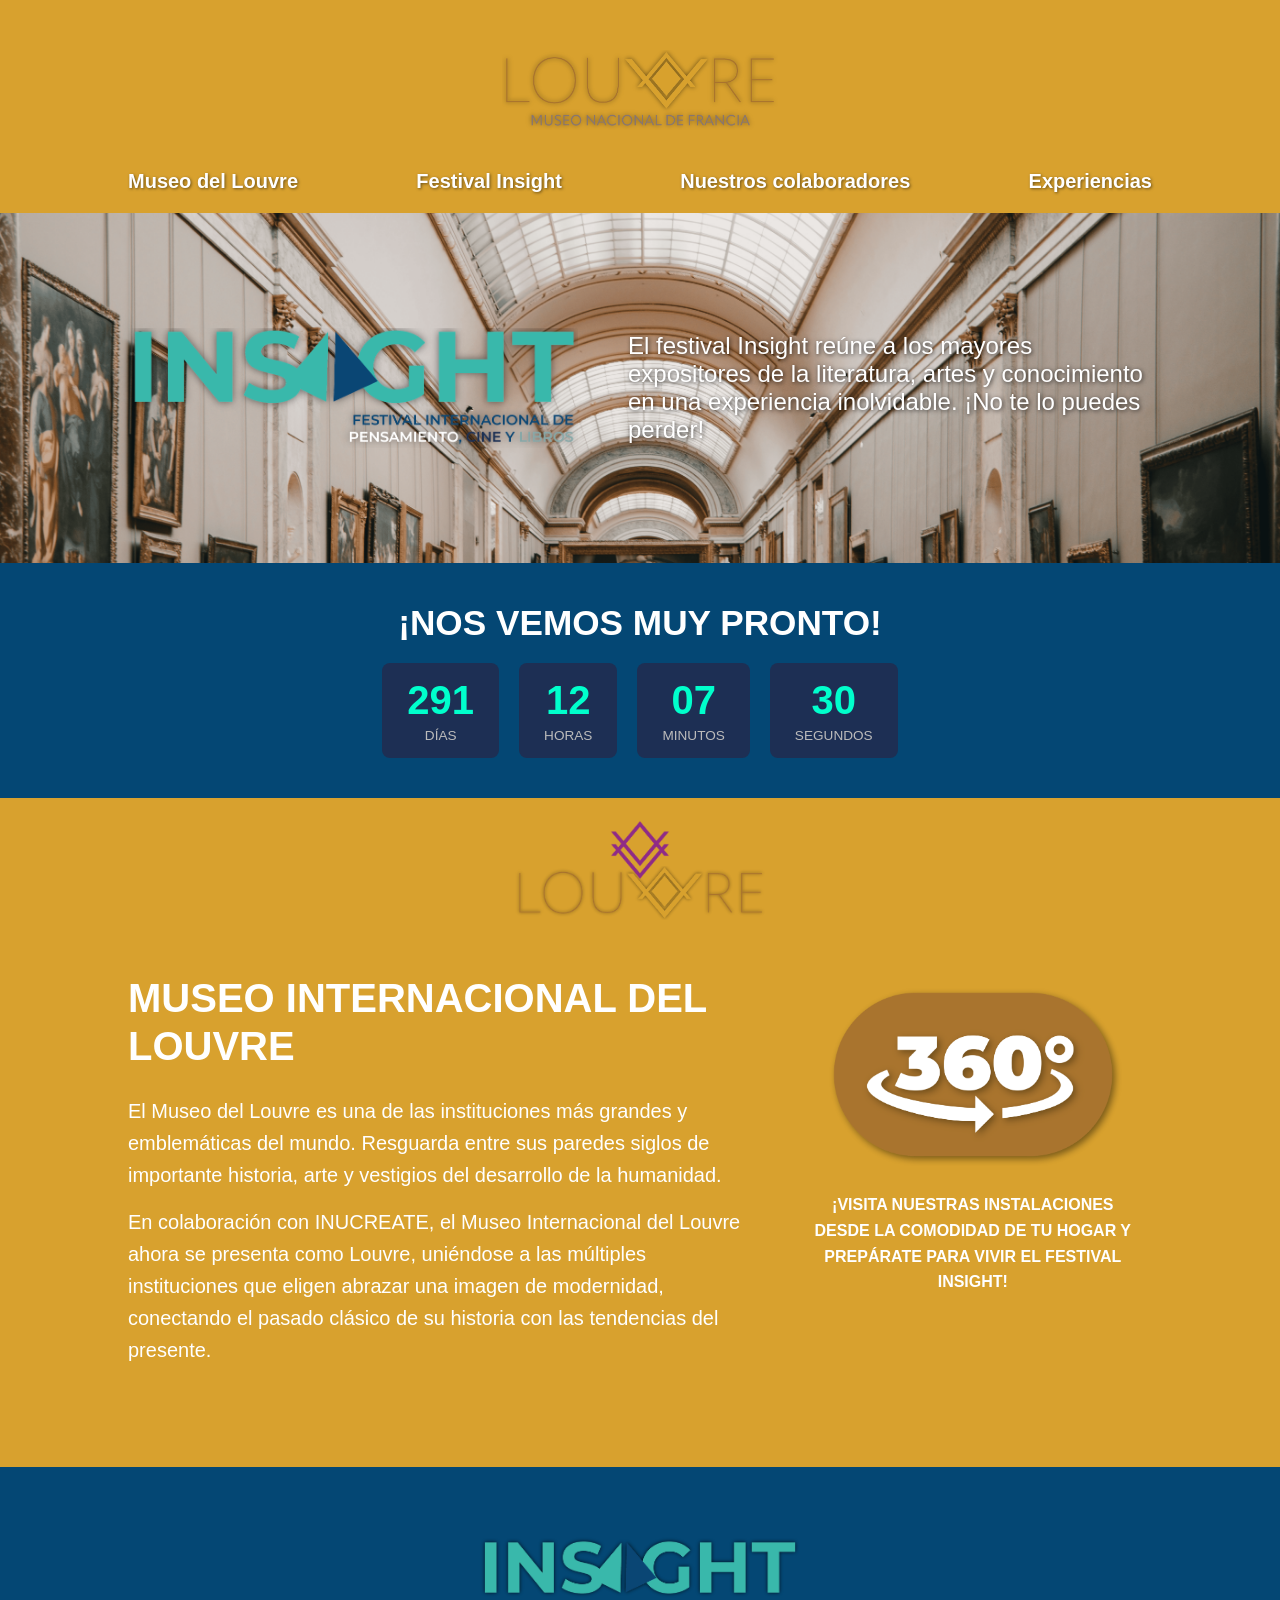
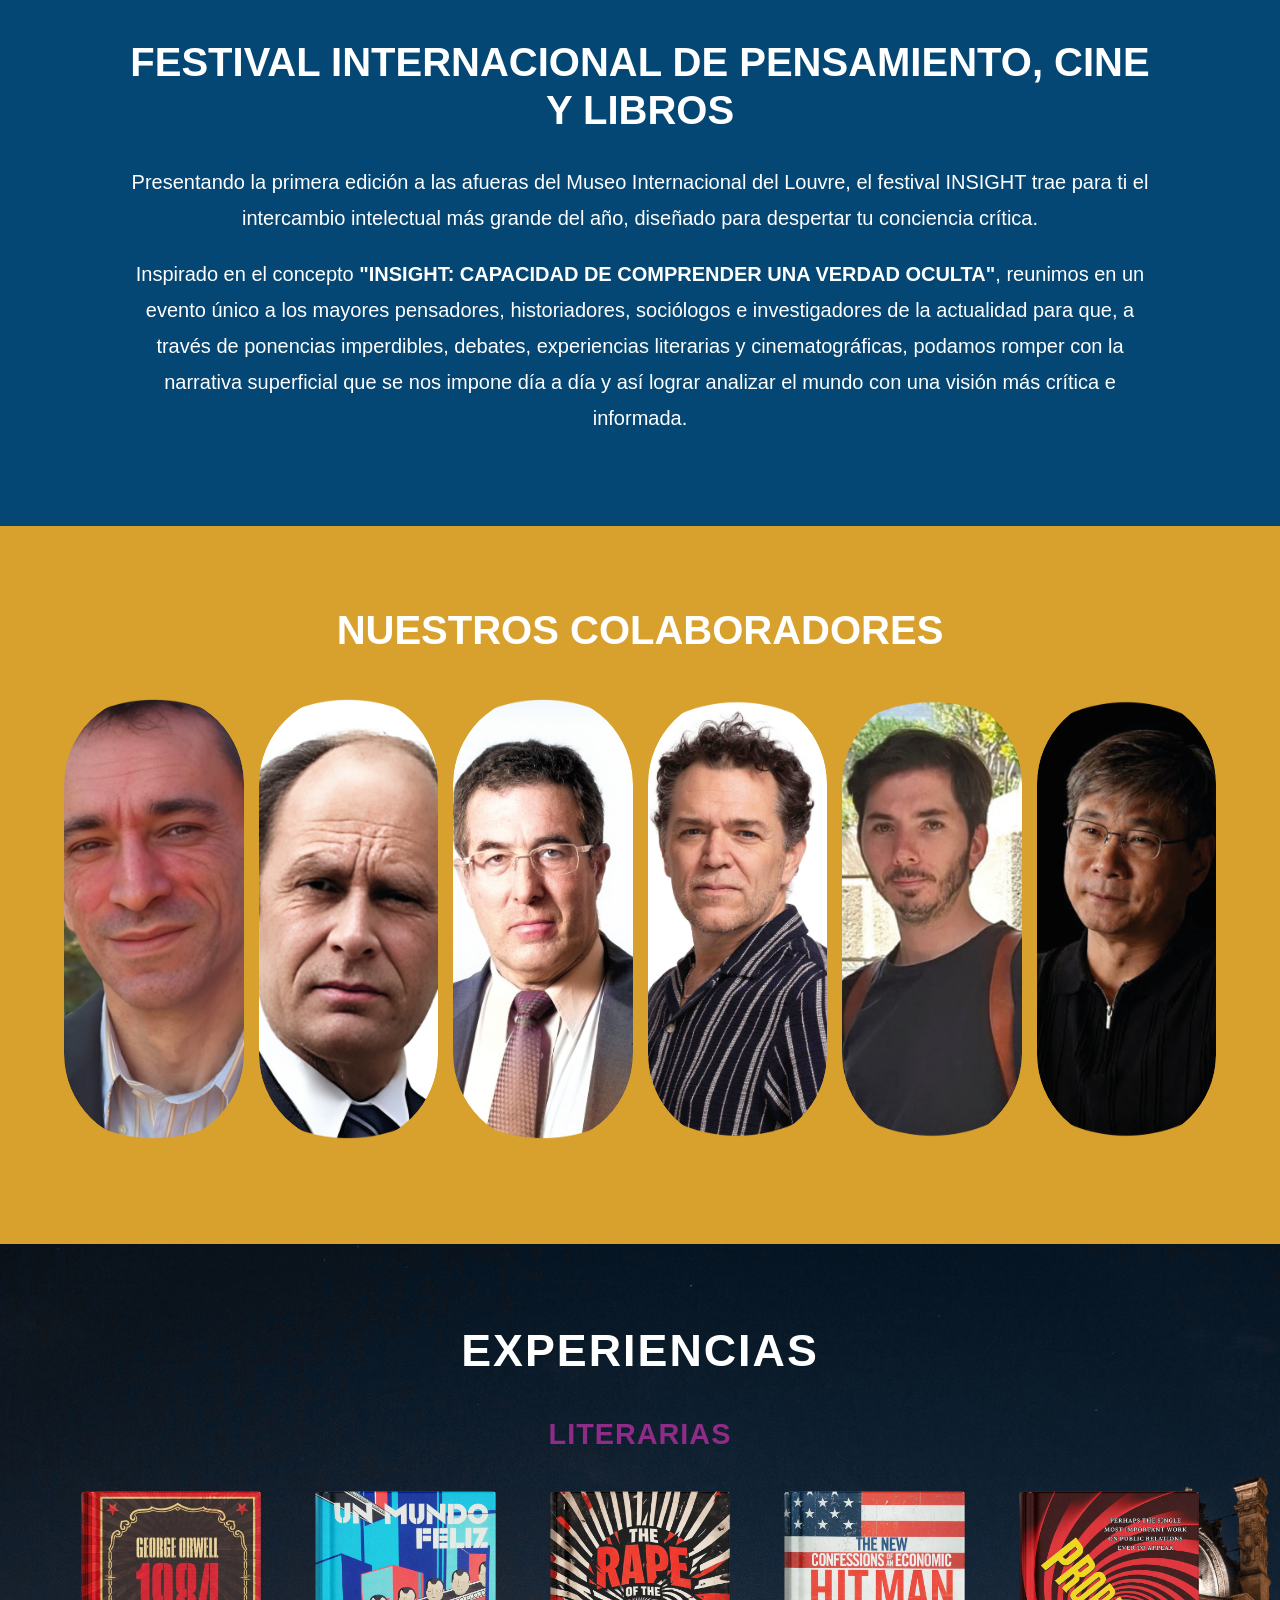
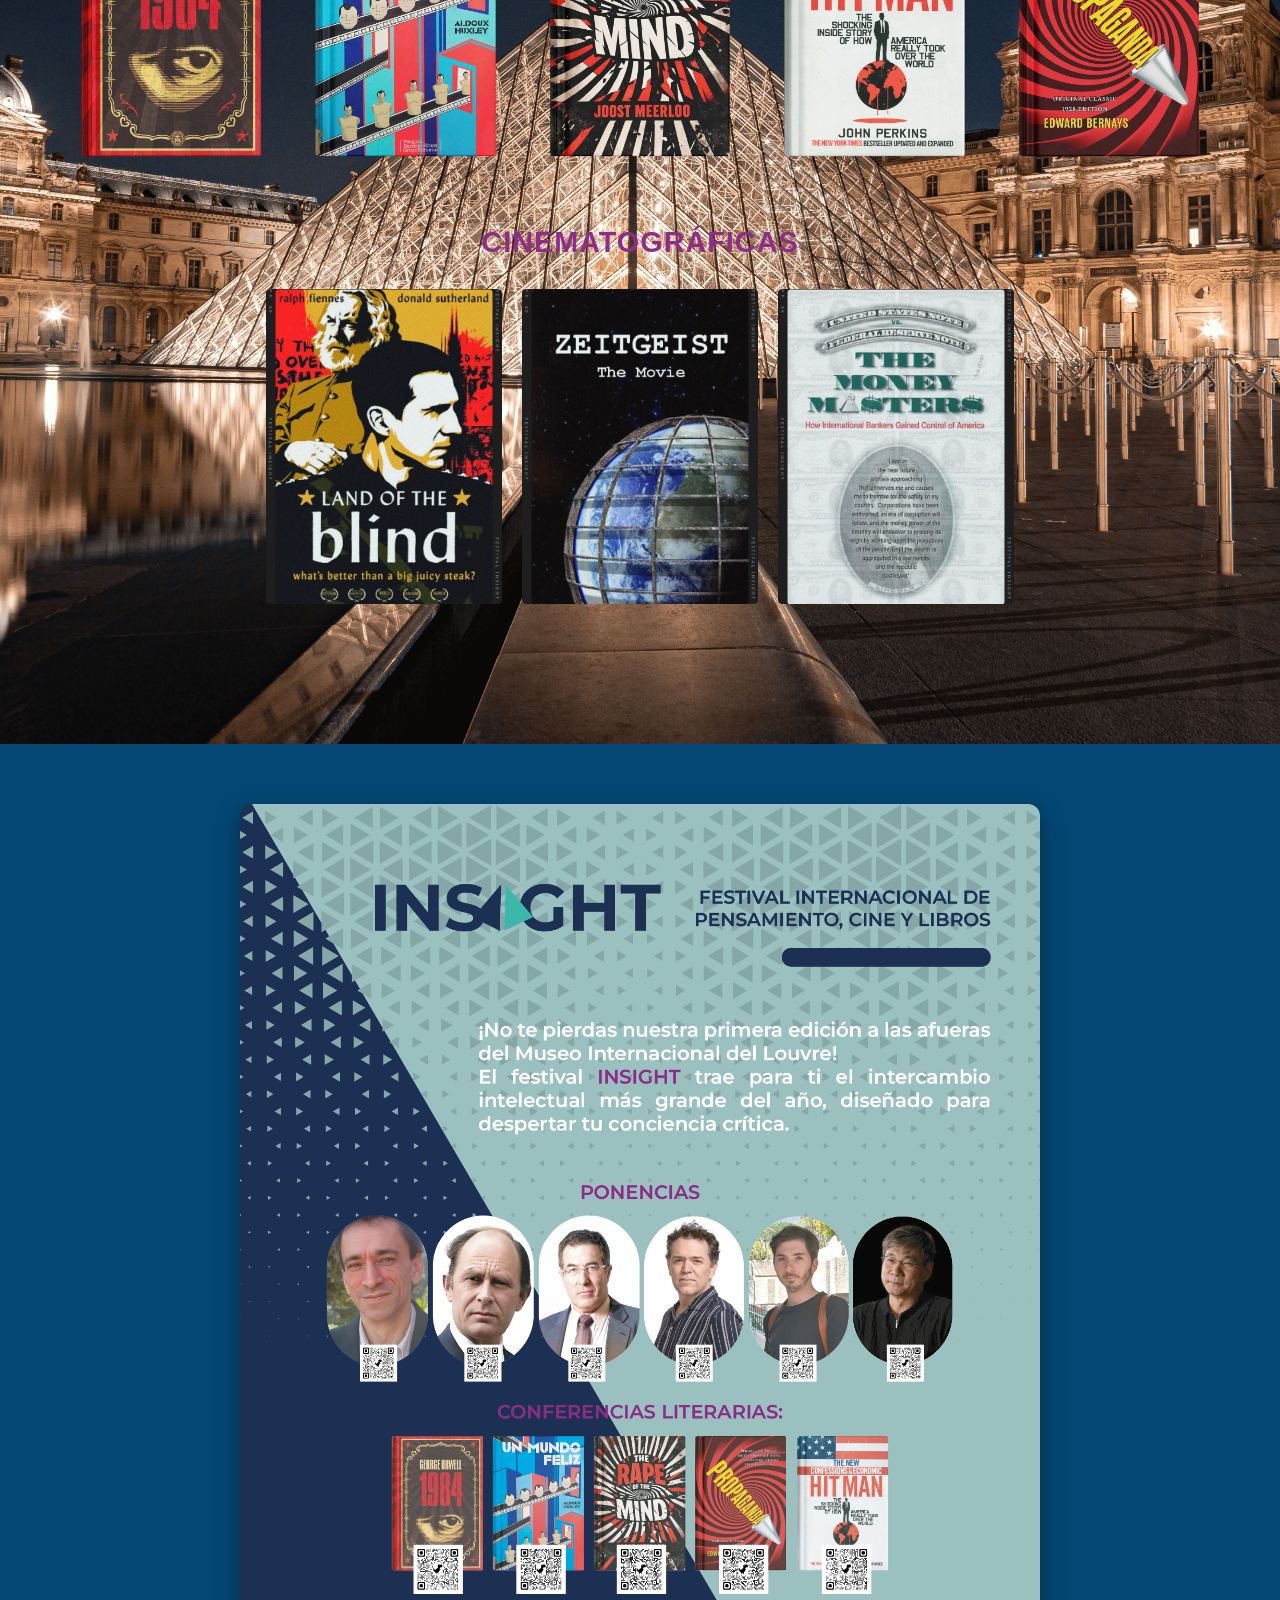
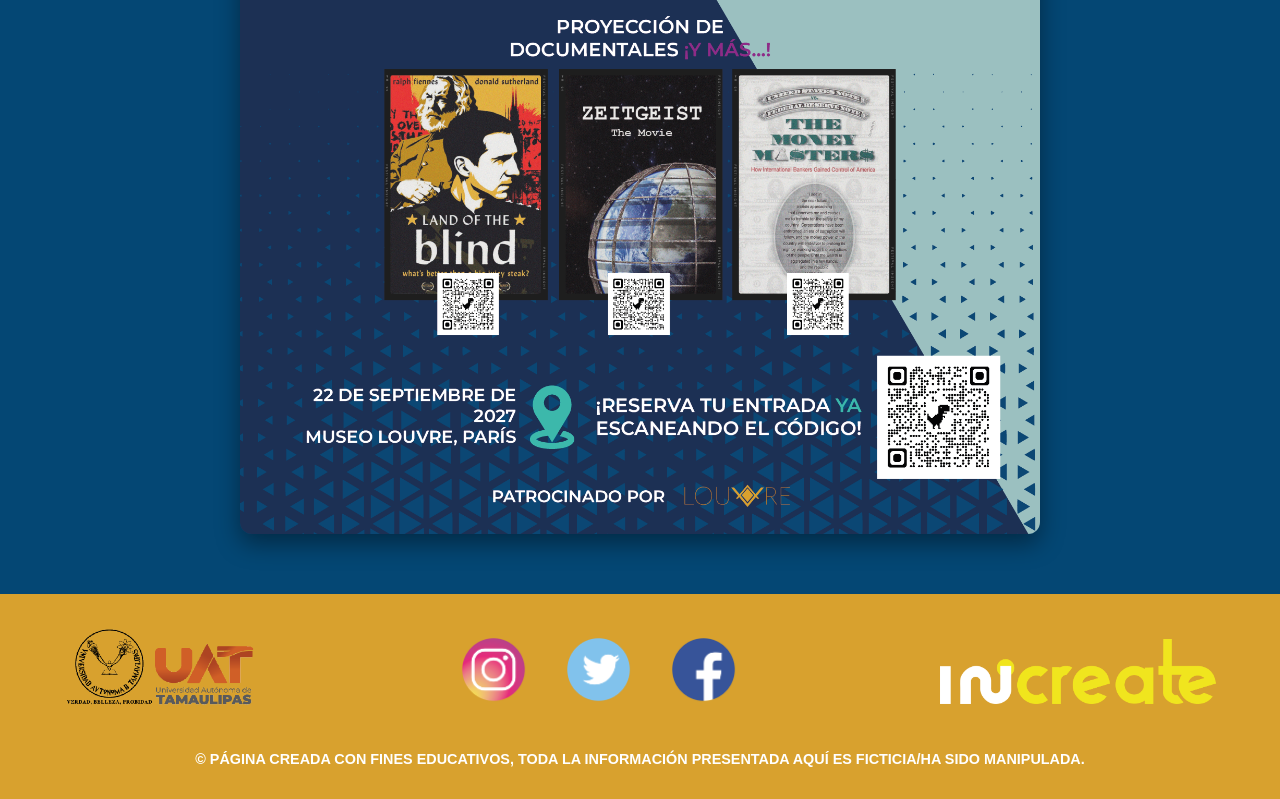
<file: index.html>
<!DOCTYPE html> 
<html lang="es"> 
<head> 
	<title>FESTIVAL INSIGHT</title>
	<link rel="stylesheet" href="estilos.css"/>
    <meta name="viewport" content="width=device-width, initial-scale=1.0"/>
</head>
<body> 
	<header class="menu-container" id="inicio">
      <div class="identificador">
        <img src="imagenes/LOGO.png" alt="logotipo">
      </div>
      <div class="ligas-secciones">
          <a href="#secc1">Museo del Louvre</a>
          <a href="#secc2">Festival Insight</a>
          <a href="#secc3">Nuestros colaboradores</a>
          <a href="#EXPERIENCIAS">Experiencias</a>
      </div>
    </header>
<div class="banner">
  <div class="banner-contenido">
    <img src="imagenes/logoinsight.png" alt="Logo Banner" class="banner-logo">
    <p class="banner-texto">El festival Insight reúne a los mayores expositores de la literatura, artes y conocimiento en una experiencia inolvidable. ¡No te lo puedes perder!</p>
  </div>
</div>
<div class="contenedor-contador">
  <h1>¡NOS VEMOS MUY PRONTO!</h1>
  <div class="countdown">
    <div class="unidad">
      <span id="days">00</span>
      <span class="label">Días</span>
    </div>
    <div class="unidad">
      <span id="hours">00</span>
      <span class="label">Horas</span>
    </div>
    <div class="unidad">
      <span id="minutes">00</span>
      <span class="label">Minutos</span>
    </div>
    <div class="unidad">
      <span id="seconds">00</span>
      <span class="label">Segundos</span>
    </div>
  </div>
</div>
<script>
  var fechaObjetivo = new Date("September 22, 2027 13:59:59").getTime();
  var actualizarContador = setInterval(function() {
    var ahora = new Date().getTime();
    var diferencia = fechaObjetivo - ahora;
    if (diferencia < 0) {
      clearInterval(actualizarContador);
      document.querySelector(".countdown").innerHTML = "<h2>¡No te lo pierdas!</h2>";
      return;
    }
    var dias = Math.floor(diferencia / (1000 * 60 * 60 * 24));
    var horas = Math.floor((diferencia % (1000 * 60 * 60 * 24)) / (1000 * 60 * 60));
    var minutos = Math.floor((diferencia % (1000 * 60 * 60)) / (1000 * 60));
    var segundos = Math.floor((diferencia % (1000 * 60)) / 1000);
    document.getElementById("days").innerText = dias < 10 ? "0" + dias : dias;
    document.getElementById("hours").innerText = horas < 10 ? "0" + horas : horas;
    document.getElementById("minutes").innerText = minutos < 10 ? "0" + minutos : minutos;
    document.getElementById("seconds").innerText = segundos < 10 ? "0" + segundos : segundos;
  }, 1000);
</script>
<br>
<main class="secciones">
<section class="seccion-contenedor" id="secc1">
    <div class="header-secc1">
        <img src="imagenes/logo2.png" alt="Logo Louvre" class="logo-secc1">
    </div>
    <div class="contenido-secc1">
        <div class="texto-museo">
            <h1>MUSEO INTERNACIONAL DEL LOUVRE</h1>
            <p>El Museo del Louvre es una de las instituciones más grandes y emblemáticas del mundo. Resguarda entre sus paredes siglos de importante historia, arte y vestigios del desarrollo de la humanidad.</p>
            <p>En colaboración con INUCREATE, el Museo Internacional del Louvre ahora se presenta como Louvre, uniéndose a las múltiples instituciones que eligen abrazar una imagen de modernidad, conectando el pasado clásico de su historia con las tendencias del presente.</p>
        </div>
        <div class="columna-derecha">
            <div class="marco-imagen" onclick="abrirModal360()">
                <img src="imagenes/360.png" alt="360">
            </div>
            <p class="mensaje-derecha">¡VISITA NUESTRAS INSTALACIONES DESDE LA COMODIDAD DE TU HOGAR Y PREPÁRATE PARA VIVIR EL FESTIVAL INSIGHT!</p>
        </div>
    </div>
    <br><br>
</section>

<section class="seccion-contenedor" id="secc2">
    <div class="header-secc2">
        <img src="imagenes/INSS.png" alt="LogoInsightv2" class="logo-secc2">
    </div>
    <div class="texto-secc2">
        <h1>FESTIVAL INTERNACIONAL DE PENSAMIENTO, CINE Y LIBROS</h1>
        <p>Presentando la primera edición a las afueras del Museo Internacional del Louvre, el festival INSIGHT trae para ti el intercambio intelectual más grande del año, diseñado para despertar tu conciencia crítica.</p>
        <p>Inspirado en el concepto <b>"INSIGHT: CAPACIDAD DE COMPRENDER UNA VERDAD OCULTA"</b>, reunimos en un evento único a los mayores pensadores, historiadores, sociólogos e investigadores de la actualidad para que, a través de ponencias imperdibles, debates, experiencias literarias y cinematográficas, podamos romper con la narrativa superficial que se nos impone día a día y así lograr analizar el mundo con una visión más crítica e informada.</p>
    </div>
</section>

<section id="secc3">
    <h1 class="titulo-seccion3">NUESTROS COLABORADORES</h1>
    <div class="galeria-container">
        <div class="galeria">
            <div class="galeria-item">
                <img src="imagenes/A1.png" class="galeria-img" title="Jorge Guerra" alt="Jorge Guerra">
                <div class="info-overlay">
                    <h3 class="titulo-obra">JORGE GUERRA</h3>
                    <p class="autor">Divulgador especializado en el análisis de estructuras de poder, simbología e historia oculta.</p>
                    <figure>
                        <figcaption>
                            <a class="caption-link" href="https://youtu.be/Th5hMUdv0uc" target="_blank" rel="noopener noreferrer">CLICK AQUÍ</a>
                        </figcaption>
                    </figure>
                </div>
            </div>
            <div class="galeria-item">
                <img src="imagenes/A2.png" class="galeria-img" title="Antony Sutton" alt="Antony Sutton">
                <div class="info-overlay">
                    <h3 class="titulo-obra">ANTONY SUTTON</h3>
                    <p class="autor">Experto en la relación entre la banca internacional y los regímenes políticos.</p>
                    <figure>
                        <figcaption>
                            <a class="caption-link" href="https://youtu.be/DyuF_f7kJyA" target="_blank" rel="noopener noreferrer">CLICK AQUÍ</a>
                        </figcaption>
                    </figure>
                </div>
            </div>
            <div class="galeria-item">
                <img src="imagenes/A3.png" class="galeria-img" title="Marcelo Gullo" alt="Marcelo Gullo">
                <div class="info-overlay">
                    <h3 class="titulo-obra">MARCELO GULLO</h3>
                    <p class="autor">Especialista en geopolítica, teoría del poder y la teoría decolonial.</p>
                    <figure>
                        <figcaption>
                            <a class="caption-link" href="https://youtu.be/zIw9fZeB54Q" target="_blank" rel="noopener noreferrer">CLICK AQUÍ</a>
                        </figcaption>
                    </figure>
                </div>
            </div>
            <div class="galeria-item">
                <img src="imagenes/A4.png" class="galeria-img" title="Juan Miguel Zunzunegui" alt="Juan Miguel Zunzunegui">
                <div class="info-overlay">
                    <h3 class="titulo-obra">JUAN MIGUEL ZUNZUNEGUI</h3>
                    <p class="autor">Referente del pensamiento crítico y el análisis histórico geopolítico.</p>
                    <figure>
                        <figcaption>
                            <a class="caption-link" href="https://youtu.be/Df39_htD79c" target="_blank" rel="noopener noreferrer">CLICK AQUÍ</a>
                        </figcaption>
                    </figure>
                </div>
            </div>
            <div class="galeria-item">
                <img src="imagenes/A5.png" class="galeria-img" title="Guillermo Mas Arellano" alt="Guillermo Mas Arellano">
                <div class="info-overlay">
                    <h3 class="titulo-obra">GUILLERMO MAS ARELLANO</h3>
                    <p class="autor">Enfocado en el impacto de la tecnología y la estética de la sociedad actual moderna.</p>
                    <figure>
                        <figcaption>
                            <a class="caption-link" href="https://youtu.be/toFJdToMcyQ" target="_blank" rel="noopener noreferrer">CLICK AQUÍ</a>
                        </figcaption>
                    </figure>
                </div>
            </div>
            <div class="galeria-item">
                <img src="imagenes/A6.png" class="galeria-img" title="Jiang Xueqin" alt="Jiang Xueqin">
                <div class="info-overlay">
                    <h3 class="titulo-obra">JIANG XUEQIN</h3>
                    <p class="autor">Sociólogo analista de tendencias educativas a nivel global.</p>
                    <figure>
                        <figcaption>
                            <a class="caption-link" href="https://youtu.be/-lSrjFUfLpU" target="_blank" rel="noopener noreferrer">CLICK AQUÍ</a>
                        </figcaption>
                    </figure>
                </div>
            </div>
        </div> 
    </div>
</section>
<section id="EXPERIENCIAS">
    <h1 class="titulo-seccion4">EXPERIENCIAS</h1>

    <div class="subseccion-galeria">
        <h2 class="subtitle">LITERARIAS</h2>
        <div class="galeria galeria-5">

            <div class="galeria-item">
                <img src="imagenes/B1.png" class="galeria-img" title="George Orwell" alt="1984 de George Orwell">
                <div class="info-overlay">
                    <h3 class="titulo-obra">1984 de George Orwell</h3>
                    <p class="autor">Explorando la vigilancia totalitaria en una obra de ficción distópica, George Orwell nos invita a cuestionarnos la manipulación de la verdad y la pérdida de la libertad individual ante un gobierno opresivo.</p>
                    <figure>
                        <figcaption>
                            <a class="caption-link" href="https://youtu.be/irLp1wgX4UU" target="_blank" rel="noopener noreferrer">CLICK AQUÍ</a>
                        </figcaption>
                    </figure>
                </div>
            </div>

            <div class="galeria-item">
                <img src="imagenes/B2.png" class="galeria-img" title="Aldous Huxley" alt="Un mundo feliz de Aldous Huxley">
                <div class="info-overlay">
                    <h3 class="titulo-obra">Un mundo feliz de Aldous Huxley</h3>
                    <p class="autor">Una de las distopías más importantes de la literatura que nos lleva a cuestionarnos si vale la pena sacrificar nuestra libertad y humanidad a cambio de obtener "comodidad".</p>
                    <figure>
                        <figcaption>
                            <a class="caption-link" href="https://youtu.be/lL8tyBBYXG0" target="_blank" rel="noopener noreferrer">CLICK AQUÍ</a>
                        </figcaption>
                    </figure>
                </div>
            </div>

            <div class="galeria-item">
                <img src="imagenes/B3.png" class="galeria-img" title="Joost Meerloo" alt="The rape of the mind de Joost Meerloo">
                <div class="info-overlay">
                    <h3 class="titulo-obra">The rape of the mind de Joost Meerloo</h3>
                    <p class="autor">Basado en las propias vivencias del autor bajo la ocupación nazi, Joost nos advierte que el "control mental" no es exclusivo de dictaduras violentas, sino que puede encontrarse en sociedades aparentemente democráticas.</p>
                    <figure>
                        <figcaption>
                            <a class="caption-link" href="https://youtu.be/txr6c5u4oUg" target="_blank" rel="noopener noreferrer">CLICK AQUÍ</a>
                        </figcaption>
                    </figure>
                </div>
            </div>

            <div class="galeria-item">
                <img src="imagenes/B4.png" class="galeria-img" title="John Perkins" alt="Confesiones de un sicario económico de John Perkins">
                <div class="info-overlay">
                    <h3 class="titulo-obra">Confesiones de un sicario económico de John Perkins</h3>
                    <p class="autor">Autobiografía del autor en donde a través de sus vivencias como consultor en Estados Unidos, nos explica la compleja estrategia que emplean para saquear otras naciones y forzarlas a subordinarse políticamente.</p>
                    <figure>
                        <figcaption>
                            <a class="caption-link" href="https://youtu.be/gFVfGgeJ0-M" target="_blank" rel="noopener noreferrer">CLICK AQUÍ</a>
                        </figcaption>
                    </figure>
                </div>
            </div>

            <div class="galeria-item">
                <img src="imagenes/B5.png" class="galeria-img" title="Edward Bernays" alt="Propaganda de Edward Bernays">
                <div class="info-overlay">
                    <h3 class="titulo-obra">Propaganda de Edward Bernays</h3>
                    <p class="autor">Obra que explica el funcionamiento de las relaciones públicas, demostrando cómo se pueden emplear los medios de comunicación y la psicología para cambiar el comportamiento de toda una sociedad.</p>
                    <figure>
                        <figcaption>
                            <a class="caption-link" href="https://youtu.be/94sBSWRV05c" target="_blank" rel="noopener noreferrer">CLICK AQUÍ</a>
                        </figcaption>
                    </figure>
                </div>
            </div>

        </div>
    </div>

    <div class="subseccion-galeria">
        <h2 class="subtitle">CINEMATOGRÁFICAS</h2>
        <div class="galeria galeria-3">

            <div class="galeria-item">
                <img src="imagenes/M1.png" class="galeria-img" title="Land Of the Blind" alt="Land Of the Blind">
                <div class="info-overlay">
                    <h3 class="titulo-obra">Land Of the Blind (2006)</h3>
                    <p class="autor">Largometraje que explora el ciclo sin fin de las revoluciones, la tiranía y el idealismo político.</p>
                    <figure>
                        <figcaption>
                            <a class="caption-link" href="https://youtu.be/eDM8wEjmmss" target="_blank" rel="noopener noreferrer">CLICK AQUÍ</a>
                        </figcaption>
                    </figure>
                </div>
            </div>

            <div class="galeria-item">
                <img src="imagenes/M2.png" class="galeria-img" title="Zeitgeist" alt="Documental Zeitgeist">
                <div class="info-overlay">
                    <h3 class="titulo-obra">Documental Zeitgeist</h3>
                    <p class="autor">Análisis a la mitología religiosa, eventos como el 9/11 que marcaron un antes y un después en nuestra sociedad y los sistemas monetarios.</p>
                    <figure>
                        <figcaption>
                            <a class="caption-link" href="https://youtu.be/LA-HfcQSol4" target="_blank" rel="noopener noreferrer">CLICK AQUÍ</a>
                        </figcaption>
                    </figure>
                </div>
            </div>

            <div class="galeria-item">
                <img src="imagenes/M3.png" class="galeria-img" title="Los amos del dinero" alt="Documental Los amos del dinero">
                <div class="info-overlay">
                    <h3 class="titulo-obra">Documental "Los amos del dinero" (1996)</h3>
                    <p class="autor">Investigación sobre el origen, la evolución y el poder político que ejercen los bancos sobre la sociedad.</p>
                    <figure>
                        <figcaption>
                            <a class="caption-link" href="https://youtu.be/WNB1BNAebRY" target="_blank" rel="noopener noreferrer">CLICK AQUÍ</a>
                        </figcaption>
                    </figure>
                </div>
            </div>

        </div>
    </div>
</section>
<section class="banner-cartel">
      <div class="banner-cartel-container">
          <img src="imagenes/cartel.png" alt="Cartel Promocional Festival Insight" class="banner-cartel-img" loading="lazy">
      </div>
  </section>
</main>
<footer>
    <div class="footer-container">
        <div class="footer-col footer-logo-izq">
            <img src="imagenes/UAT.png" alt="uat">
        </div>
        
        <div class="footer-centro">
            <div class="footer-item">
                <a href="https://www.instagram.com/uatmx/?hl=es"><img src="imagenes/INSTA.png" alt="INSTA"></a>
                <a href="https://x.com/UAT_mx"><img src="imagenes/TWT.png" alt="TWT"></a>
                <a href="https://www.facebook.com/UATmx/?locale=es_LA"><img src="imagenes/FB.png" alt="FB"></a>
            </div>
        </div>

        <div class="footer-col footer-logo-der">
            <img src="imagenes/logoinu.png" alt="inucreate-logo">
        </div>
    </div>

    <div class="copyright">
        <p>&copy; PÁGINA CREADA CON FINES EDUCATIVOS, TODA LA INFORMACIÓN PRESENTADA AQUÍ ES FICTICIA/HA SIDO MANIPULADA.</p>
    </div>
</footer>

<a class="ir-arriba" title="Volver arriba" href="#inicio">
    <img src="imagenes/flecha-arriba.png" alt="">
</a>

<div id="modal360" class="modal-360">
  <div class="modal-contenido">
    <span class="btn-cerrar" onclick="cerrarModal360()">&times;</span>
    <iframe id="iframe360" src="about:blank" allow="vr; accelerometer; gyroscope"></iframe>
  </div>
</div>

<script>
  const modal = document.getElementById('modal360');
  const iframe = document.getElementById('iframe360');
  const rutaVisor = '360visualizar.html';

  function abrirModal360() {
    iframe.src = rutaVisor;
    setTimeout(() => {
      modal.classList.add('activo');
    }, 10);
  }

  function cerrarModal360() {
    modal.classList.remove('activo');
    setTimeout(() => {
      iframe.src = 'about:blank';
    }, 300);
  }

  window.onclick = function(event) {
    if (event.target === modal) {
      cerrarModal360();
    }
  };
</script>
</body>
</html>
</file>
<file: estilos.css>
* {
    margin: 0;
    padding: 0;
    box-sizing: border-box;
    font-family: 'Montserrat', sans-serif;
}

html {
    scroll-behavior: smooth; 
}

body {
    background-color: #d8a12e;
    color: #ffffff;
    margin: 0;
    width: 100%;
    overflow-x: hidden;
}


header {
    font-size: 20px; 
    background-color: #d8a12e; 
    height: auto; 
    padding: 20px 10%; 
    box-shadow: 2px 4px 10px grey;
    transition: 100ms;
}

.menu-container {
    display: flex;
    flex-direction: column;
}

.identificador {
    width: 100%; 
    display: flex;
    justify-content: center;
}

.identificador img {
    margin-top: 30px;
    height: 80px;
    max-width: 100%;
    object-fit: contain;
}

.ligas-secciones {
    width: 100%;
    display: flex;
    justify-content: space-between;
    gap: 15px;
    flex-wrap: wrap;
}

.ligas-secciones a {
    color: #FFFFFF;
    text-decoration: none;
    text-shadow: 1px 1px 3px rgba(0, 0, 0, 0.5);
    font-weight: bold;
    margin-top: 40px;
    transition: 50ms; 
}

.ligas-secciones a:hover {
    transform: scale(1.03);
}

@media screen and (max-width: 900px) {
    header {
       padding: 15px 5%;
    }

    .identificador img {
       margin-top: 10px;
       height: 60px;
    }

    .ligas-secciones {
       flex-direction: column;
       align-items: center;
       text-align: center;
       gap: 12px;
    }

    .ligas-secciones a {
       margin-top: 15px;
       font-size: 0.95rem;
    }
}


.banner {
    background-image: url(imagenes/IMAGENFONDO.png);
    background-size: cover;
    background-position: center;
    background-repeat: no-repeat;
    height: auto;
    min-height: 350px;
    width: 100%;
    display: flex;
    align-items: center;
    justify-content: flex-start;
    padding: 40px 10%;
}

.banner-contenido {
    display: flex;
    flex-direction: row;
    align-items: center;    
    gap: 50px;          
    width: 100%;
}

.banner-logo {
    max-width: 450px;
    width: 100%;
    height: auto;
}

.banner-texto {
    color: #FFFFFF;
    font-size: 1.5rem;
    text-shadow: 1px 1px 4px rgba(0, 0, 0, 0.7);
}

@media screen and (max-width: 900px) {
    .banner {
       padding: 30px 5%;
    }

    .banner-contenido {
       flex-direction: column;
       text-align: center;
       gap: 25px;
    }

    .banner-logo {
       max-width: 280px;
    }

    .banner-texto {
       font-size: 1.15rem;
       line-height: 1.4;
    }
}


.contenedor-contador {
    background-color: #044774;
    text-align: center;
    padding: 40px 10%;
    display: flex;
    flex-direction: column;
    align-items: center;
    width: 100%;
}

.contenedor-contador h1 {
    font-size: 2.2rem;
    word-break: break-word;
}

.countdown {
    display: flex;
    gap: 20px;
    margin-top: 20px;
    flex-wrap: wrap;
    justify-content: center;
}

.unidad {
    background: #1d2f54;
    padding: 15px 25px;
    border-radius: 8px;
    display: flex;
    flex-direction: column;
    align-items: center;
    min-width: 60px;
}

.unidad span:first-child {
    font-size: 2.5rem;
    font-weight: bold;
    color: #00ffcc;
}

.label {
    font-size: 0.85rem;
    text-transform: uppercase;
    margin-top: 5px;
    color: #bbb;
}

@media screen and (max-width: 600px) {
    .contenedor-contador {
       padding: 30px 5%;
    }

    .contenedor-contador h1 {
       font-size: 1.5rem;
    }

    .countdown {
       gap: 10px;
    }

    .unidad {
       padding: 10px 15px;
       min-width: 50px;
    }

    .unidad span:first-child {
       font-size: 1.8rem;
    }

    .label {
       font-size: 0.7rem;
    }
}


.secciones {
    display: flex;
    flex-direction: column;
}

#secc1 {
     background-color: #d8a12e;
     padding: 50px 10%;
     width: 100%;
     box-sizing: border-box;
     clear: both;
}

.header-secc1 {
     width: 100%;
     text-align: center;
     margin-bottom: 50px;
}

.logo-secc1 {
     width: 250px;
     max-width: 100%;
     height: auto;
     display: inline-block;
}

.contenido-secc1 {
     display: flex;
     flex-direction: row;
     justify-content: space-between;
     align-items: flex-start;
     gap: 5%;
     width: 100%;
}

.texto-museo {
     width: 60%;
     display: block;
     text-align: left;
}

.texto-museo h1 {
     font-size: 2.5rem;
     font-weight: 800;
     color: #ffffff;
     margin-bottom: 25px;
     line-height: 1.2;
     word-break: break-word;
}

.texto-museo p {
     font-size: 1.25rem;
     line-height: 1.6;
     color: #ffffff;
     margin-bottom: 15px;
}

.columna-derecha {
     width: 35%;
     display: flex;
     flex-direction: column;
     align-items: center;
     text-align: center;
}

.columna-derecha .marco-imagen {
     width: 100%;
     max-width: 350px;
     margin-top: 10px;
     margin-bottom: 20px;
     border-radius: 15px;
     overflow: hidden;
}

.columna-derecha .marco-imagen img {
     width: 100%;
     height: auto;
     display: block;
     object-fit: cover;
     transition: transform 200ms ease;
     cursor: pointer;
}

.columna-derecha .marco-imagen img:hover {
     transform: scale(1.08);
}

.mensaje-derecha {
     font-size: 1.0rem;
     font-weight: 700;
     color: #ffffff;
     line-height: 1.6;
     max-width: 340px;
}

@media screen and (max-width: 900px) {
     #secc1 {
         padding: 40px 5%;
     }

     .header-secc1 {
         margin-bottom: 30px;
     }

     .contenido-secc1 {
         flex-direction: column;
         align-items: center;
         gap: 30px;
     }

     .texto-museo, 
     .columna-derecha {
         width: 100%;
         text-align: center;
         align-items: center;
     }

     .texto-museo h1 {
         font-size: 1.8rem;
     }

     .texto-museo p {
         font-size: 1.1rem;
     }
}


#secc2 {
     background-color: #044774;
     padding: 70px 10%;
     display: flex;
     flex-direction: column;
     align-items: center;
     text-align: center;
     width: 100%;
}

.header-secc2 {
     width: 100%;
     display: flex;
     justify-content: center;
     margin-bottom: 40px;
}

.logo-secc2 {
     width: 350px;
     max-width: 100%;
     height: auto;
}

.texto-secc2 {
     max-width: 1200px;
     display: flex;
     flex-direction: column;
     align-items: center;
}

.texto-secc2 h1 {
     font-size: 2.5rem;
     font-weight: 800;
     color: #ffffff;
     margin-bottom: 30px;
     text-transform: uppercase;
     line-height: 1.2;
     word-break: break-word;
}

.texto-secc2 p {
     font-size: 1.25rem;
     line-height: 1.8;
     color: #ffffff;
     margin-bottom: 20px;
}

@media screen and (max-width: 900px) {
     #secc2 {
         padding: 50px 5%;
     }

     .texto-secc2 h1 {
         font-size: 1.8rem;
         margin-bottom: 20px;
     }

     .texto-secc2 p {
         font-size: 1.1rem;
         line-height: 1.6;
     }
}


#secc3 {
     background-color: #d8a12e;
     padding: 40px 5% 60px 5%;
     width: 100%;
     box-sizing: border-box;
}

.titulo-seccion3 {
     text-align: center;
     font-size: 2.5rem;
     font-weight: 800;
     color: #ffffff;
     margin-top: 40px;
     margin-bottom: 40px;
     text-transform: uppercase;
     line-height: 1.2;
     word-break: break-word;
}

.galeria-container {
     width: 100%;
}

#secc3 .galeria {
     display: grid;
     grid-template-columns: repeat(6, 1fr);
     gap: 15px;
     justify-content: center;
     margin-bottom: 40px;
}

#secc3 .galeria-item {
     position: relative;
     border-radius: 9999px;
     overflow: hidden;
     background-color: transparent;
     height: 450px;
     transition: transform 0.5s ease, box-shadow 0.5s ease;
}

#secc3 .galeria-item:hover {
     transform: translateY(-8px);
     box-shadow: 0 9px 30px rgba(0, 0, 0, 0.6);
}

#secc3 .galeria-img {
     width: 100%;
     height: 100%; 
     object-fit: cover;
     display: block;
     border-radius: 9999px;
}

#secc3 .info-overlay {
     position: absolute;
     inset: 0;
     background: rgba(4, 71, 116, 0.92);
     display: flex;
     flex-direction: column;
     justify-content: center;
     align-items: center;
     text-align: center;
     padding: 15px 10px;
     border-radius: 9999px;
     opacity: 0;
     transition: opacity 0.3s ease;
     box-sizing: border-box;
}

#secc3 .galeria-item:hover .info-overlay {
     opacity: 1;
}

#secc3 .titulo-obra {
     font-size: 1rem;
     color: #47b8ac;
     margin-bottom: 8px;
     text-transform: uppercase;
     font-weight: bold;
}

#secc3 .autor {
     font-size: 0.8rem;
     line-height: 1.3;
     color: #ffffff;
     margin-bottom: 12px;
}

#secc3 .caption-link {
     display: inline-block;
     padding: 6px 12px;
     background-color: #8e2c87;
     color: #ffffff;
     font-family: 'Montserrat', sans-serif;
     font-size: 0.85rem;
     font-weight: bold;
     text-decoration: none;
     border-radius: 20px;
     transition: background-color 0.2s ease, transform 0.2s ease;
}

#secc3 .caption-link:hover {
     background-color: #47b8ac;
     transform: scale(1.05);
}

@media screen and (max-width: 1200px) {
     .titulo-seccion3 {
         font-size: 2.1rem;
     }

     #secc3 .galeria {
         grid-template-columns: repeat(3, 1fr); 
         gap: 25px;
     }

     #secc3 .galeria-item {
         height: 420px; 
     }
}

@media screen and (max-width: 768px) {
     .titulo-seccion3 {
         font-size: 1.7rem;
         margin-top: 20px;
         margin-bottom: 30px;
     }

     #secc3 .galeria {
         grid-template-columns: 1fr;
         max-width: 280px;
         margin-left: auto;
         margin-right: auto;
         gap: 30px;
     }

     #secc3 .galeria-item {
         border-radius: 9999px;
         height: 420px;
     }

     #secc3 .galeria-img {
         border-radius: 9999px;
     }

     #secc3 .info-overlay {
         border-radius: 9999px;
         padding: 20px 15px;
     }

     #secc3 .titulo-obra {
         font-size: 1rem;
     }

     #secc3 .autor {
         font-size: 0.85rem;
     }
}

@media screen and (max-width: 480px) {
     .titulo-seccion3 {
         font-size: 1.4rem;
         letter-spacing: 0px;
     }

     #secc3 .galeria-item {
         height: 380px;
     }

     #secc3 .titulo-obra {
         font-size: 0.9rem;
     }

     #secc3 .autor {
         font-size: 0.75rem;
     }

     #secc3 .caption-link {
         padding: 6px 12px;
         font-size: 0.75rem;
     }
}


#EXPERIENCIAS {
     background-image: url(imagenes/SEC4.png);
     background-size: cover;
     background-position: center;
     background-repeat: no-repeat;
     background-attachment: scroll; 
     padding: 60px 5% 80px 5%;
     width: 100%;
     box-sizing: border-box;
}

.titulo-seccion4 {
     text-align: center;
     font-size: 2.8rem;
     font-weight: 800;
     color: #ffffff;
     margin-top: 20px;
     margin-bottom: 30px;
     text-transform: uppercase;
     letter-spacing: 2px;
     line-height: 1.2;
     word-break: break-word;
}

.subtitle {
     text-align: center;
     font-size: 1.8rem;
     font-weight: 700;
     color: #8e2c87;
     margin-top: 40px;
     margin-bottom: 30px;
     text-transform: uppercase;
     letter-spacing: 1px;
     word-break: break-word;
}

.subseccion-galeria {
     margin-bottom: 60px;
}

#EXPERIENCIAS .galeria {
     display: grid;
     gap: 20px;
     justify-content: center;
     width: 100%;
     box-sizing: border-box;
}

#EXPERIENCIAS .galeria.galeria-5 {
     grid-template-columns: repeat(5, minmax(0, 1fr));
}

#EXPERIENCIAS .galeria.galeria-3 {
     grid-template-columns: repeat(3, minmax(0, 1fr));
     max-width: 65%;
     margin: 0 auto;
}

#EXPERIENCIAS .galeria-item {
     position: relative;
     border-radius: 4px;
     overflow: hidden;
     background-color: transparent;
     transition: transform 0.4s ease, box-shadow 0.4s ease;
     width: 100%;
}

#EXPERIENCIAS .galeria-item:hover {
     transform: translateY(-8px);
     box-shadow: 0 9px 30px rgba(0, 0, 0, 0.6);
}

#EXPERIENCIAS .galeria-img {
     width: 100%;
     aspect-ratio: 3 / 4;
     object-fit: cover;
     display: block;
     border-radius: 4px;
}

#EXPERIENCIAS .info-overlay {
     position: absolute;
     inset: 0;
     background: rgba(4, 71, 116, 0.92);
     display: flex;
     flex-direction: column;
     justify-content: center;
     align-items: center;
     text-align: center;
     padding: 15px 10px;
     border-radius: 4px;
     opacity: 0;
     transition: opacity 0.3s ease;
     box-sizing: border-box;
}

#EXPERIENCIAS .galeria-item:hover .info-overlay {
     opacity: 1;
}

#EXPERIENCIAS .titulo-obra {
     font-size: 1.1rem;
     color: #47b8ac;
     margin-bottom: 10px;
     text-transform: uppercase;
     font-weight: bold;
}

#EXPERIENCIAS .autor {
     font-size: 0.85rem;
     line-height: 1.4;
     color: #ffffff;
     margin-bottom: 15px;
}

#EXPERIENCIAS .caption-link {
     display: inline-block;
     padding: 8px 16px;
     background-color: #8e2c87;
     color: #ffffff;
     font-family: 'Montserrat', sans-serif;
     font-weight: bold;
     text-decoration: none;
     border-radius: 20px;
     transition: background-color 0.2s ease, transform 0.2s ease;
}

#EXPERIENCIAS .caption-link:hover {
     background-color: #47b8ac;
     transform: scale(1.05);
}

@media screen and (max-width: 1200px) {
     .titulo-seccion4 {
         font-size: 2.2rem;
     }

     .subtitle {
         font-size: 1.5rem;
     }

     #EXPERIENCIAS .galeria.galeria-5 {
         grid-template-columns: repeat(4, minmax(0, 1fr));
     }

     #EXPERIENCIAS .galeria.galeria-3 {
         grid-template-columns: repeat(3, minmax(0, 1fr));
         max-width: 85%;
     }
}

@media screen and (max-width: 992px) {
     #EXPERIENCIAS .galeria.galeria-5,
     #EXPERIENCIAS .galeria.galeria-3 {
         grid-template-columns: repeat(3, minmax(0, 1fr));
         max-width: 100%;
         gap: 20px;
     }
}

@media screen and (max-width: 768px) {
     .titulo-seccion4 {
         font-size: 1.7rem;
         letter-spacing: 1px;
         margin-top: 10px;
         margin-bottom: 20px;
     }

     .subtitle {
         font-size: 1.3rem;
         margin-top: 25px;
         margin-bottom: 20px;
     }

     #EXPERIENCIAS .galeria.galeria-5,
     #EXPERIENCIAS .galeria.galeria-3 {
         grid-template-columns: repeat(2, minmax(0, 1fr));
         max-width: 100%;
         gap: 15px;
     }
}

@media screen and (max-width: 480px) {
     .titulo-seccion4 {
         font-size: 1.4rem;
         letter-spacing: 0px;
     }

     .subtitle {
         font-size: 1.1rem;
     }

     #EXPERIENCIAS .galeria.galeria-5,
     #EXPERIENCIAS .galeria.galeria-3 {
         grid-template-columns: repeat(1, minmax(0, 1fr));
         max-width: 280px;
         margin: 0 auto;
         gap: 20px;
     }
}


/* ==========================================
   SECCIÓN DEL CARTEL PROMOCIONAL
   ========================================== */
.banner-cartel {
    width: 100%;
    display: flex;
    justify-content: center;
    align-items: center;
    background-color: #044774; /* Color azul del festival o el que prefieras */
    padding: 60px 20px;
    box-sizing: border-box;
}

.banner-cartel-container {
    width: 100%;
    max-width: 800px; /* Tamaño de ancho deseado */
    margin: 0 auto;
    border-radius: 12px;
    overflow: hidden;
    box-shadow: 0 10px 25px rgba(0, 0, 0, 0.4);
    transition: transform 0.3s ease;
}

.banner-cartel-container:hover {
    transform: translateY(-5px);
}

.banner-cartel-img {
    width: 100%;
    height: auto;
    display: block;
    object-fit: cover;
}


footer {
    background-color: #d8a12e;
    padding: 30px 5%;
    box-shadow: 0px -2px 10px rgba(0, 0, 0, 0.2);
    width: 100%;
    box-sizing: border-box;
}

.footer-container {
    display: flex;
    justify-content: space-between;
    align-items: center;
    max-width: 1500px;
    margin: 0 auto;
    gap: 20px;
}

.footer-col {
    display: flex;
    align-items: center;
}

.footer-logo-izq img {
    height: 95px;
    width: auto;
    object-fit: contain;
}

.footer-logo-der img {
    height: 65px;
    width: auto;
    object-fit: contain;
}

.footer-centro {
    display: flex;
    align-items: center;
    justify-content: center;
    flex: 1;
}

.footer-item {
    display: flex;
    justify-content: center;
    align-items: center;
    gap: 40px;
    margin: 0; 
}

.footer-item img {
    height: 65px;
    width: auto;
    transition: transform 0.2s ease;
}

.footer-item img:hover {
    transform: scale(1.15);
}

.copyright {
    width: 100%;
    margin-top: 30px;
}

.copyright p {
    color: #FFFFFF;
    font-size: 0.9rem; 
    font-weight: bold;
    text-align: center;
    line-height: 1.4;
    margin: 0;
    white-space: normal;
}

@media screen and (max-width: 768px) {
    .footer-container {
        flex-direction: column;
        text-align: center;
        gap: 25px;
    }

    .footer-col {
        justify-content: center;
    }

    .footer-logo-izq img,
    .footer-logo-der img {
        height: 60px;
    }

    .footer-item {
        gap: 20px;
    }

    .footer-item img {
        height: 50px;
    }

    .copyright p {
        font-size: 0.85rem;
    }
}


.ir-arriba {
    position: fixed;
    bottom: 20px;
    left: 50%;
    transform: translateX(-50%);
    z-index: 1000;
    display: flex;
    justify-content: center;
    align-items: center;
}

.ir-arriba img {
    height: 60px;
    padding: 0;
    text-decoration: none;
    cursor: pointer;
    transition: transform 100ms;
}

.ir-arriba img:hover {
    transform: scale(1.2);
}

@media screen and (max-width: 700px) {
    .ir-arriba img {
        height: 50px;
    }
}

.modal-360 {
    position: fixed;
    top: 0;
    left: 0;
    width: 100%;
    height: 100%;
    background-color: rgba(0, 0, 0, 0.85);
    z-index: 9999;
    display: flex;
    justify-content: center;
    align-items: center;
    opacity: 0;
    visibility: hidden;
    transition: opacity 0.3s ease, visibility 0.3s ease;
}

.modal-360.activo {
    opacity: 1;
    visibility: visible;
}

.modal-contenido {
    position: relative;
    width: 90%;
    max-width: 1000px;
    height: 80vh;
    background: #000000;
    border-radius: 12px;
    overflow: hidden;
    box-shadow: 0 8px 32px rgba(0, 0, 0, 0.6);
    transform: scale(0.95);
    transition: transform 0.3s ease;
}

.modal-360.activo .modal-contenido {
    transform: scale(1);
}

.modal-contenido iframe {
    width: 100%;
    height: 100%;
    border: none;
}

.btn-cerrar {
    position: absolute;
    top: 15px;
    right: 20px;
    font-size: 32px;
    font-weight: bold;
    color: #ffffff;
    cursor: pointer;
    z-index: 10000;
    background: rgba(0, 0, 0, 0.6);
    width: 44px;
    height: 44px;
    border-radius: 50%;
    display: flex;
    align-items: center;
    justify-content: center;
    transition: background 0.3s ease, transform 0.2s ease;
    user-select: none;
}

.btn-cerrar:hover {
    background: rgba(230, 57, 70, 0.9);
    transform: scale(1.1);
}
</file>
